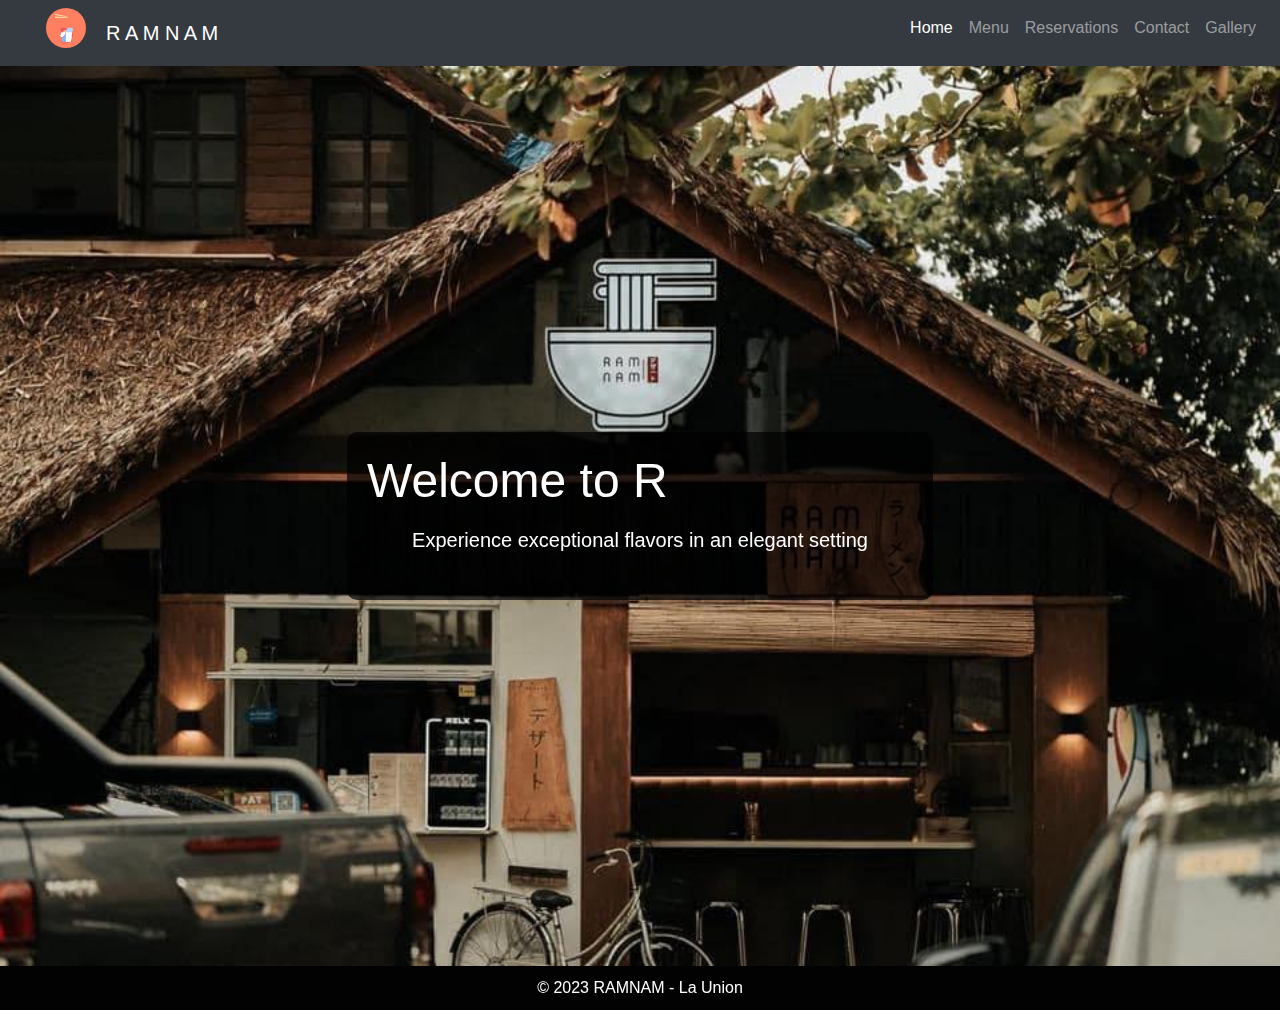
<file: index.html>
<!DOCTYPE html>
<html lang="en">
<head>
    <meta charset="UTF-8">
    <meta name="viewport" content="width=device-width, initial-scale=1.0">
    <meta name="description" content="Experience exceptional flavors in an elegant setting at RAMNAM restaurant. View our menu, make reservations, and get in touch with us.">
    <meta name="author" content="Engr. Omanito">
    <title>RAMNAM Restaurant</title>
    <link rel="stylesheet" type="text/css" href="styles.css">
    <script src="https://code.jquery.com/jquery-3.5.1.slim.min.js"></script>
    <script src="https://cdn.jsdelivr.net/npm/@popperjs/core@2.9.2/dist/umd/popper.min.js"></script>  
    <link rel="stylesheet" href="https://stackpath.bootstrapcdn.com/bootstrap/4.5.2/css/bootstrap.min.css">
    <link rel="stylesheet" href="https://cdnjs.cloudflare.com/ajax/libs/font-awesome/5.15.3/css/all.min.css">
    <link rel="stylesheet" href="https://cdnjs.cloudflare.com/ajax/libs/font-awesome/5.15.3/css/all.min.css">

    <link rel="icon" href="favicon.ico" type="image/x-icon">
    <link rel="stylesheet" type="text/css" href="styles.css">
    <style>
        
      
        .navbar-custom {
            background-color: #03080e;
        }

        .navbar-brand, .navbar-nav .nav-link {
            color: white;
        }

        .navbar-toggler {
            border: none;
            background-color: whitesmoke;
            color: rgb(255, 255, 255);
            cursor: pointer;
            padding: 0.5rem;
            outline: none;
            transition: transform 0.3s;
        }
        .navbar-nav .nav-link:hover {
            color: #e74c3c; /* Change to the desired hover color */
        }

        .navbar-toggler-icon {
            display: block;
            width: 25px;
            height: 3px;
            background-color: rgb(0, 0, 0);
            margin: 5px auto;
            transition: all 0.3s;
        }


        .navbar-toggler.collapsed .navbar-toggler-icon {
            transform: rotate(0deg);
        }

        .navbar-toggler.collapsed .navbar-toggler-icon.line-1 {
            transform: translateY(0px) rotate(45deg);
        }

        .navbar-toggler.collapsed .navbar-toggler-icon.line-2 {
            opacity: 0;
        }

        .navbar-toggler.collapsed .navbar-toggler-icon.line-3 {
            transform: translateY(0px) rotate(-45deg);
        }
        /* Center navigation links and search button */
        .navbar-nav .nav-link,
        .search-button {
            text-align: center;
            margin-bottom: 10px;
        }
    
        /* Center the search input field */
        .fancy-search {
            text-align: center;
        }
    
        .search-input {
            display: block;
            margin: 0 auto;
        }
    
        /* Resize GIF for mobile devices */
        .noodles-gif {
            width: 100px;
            height: 100px;
        }
    
        /* Center logo on mobile devices */
        .logo {
            display: flex;
            justify-content: center;
            align-items: center;
            margin-bottom: 10px; /* Adjust as needed */
        }
        .fancy-search {
            display: none;
        }

        @media screen and (orientation: landscape) {
            .intro h1 {
                font-size: 3rem; /* Adjust the font size */
            }
        
            .intro p {
                font-size: 1.25rem; /* Adjust the font size */
            }
        }

        @media (max-width: 768px) {
            .intro h1 {
                font-size: 2rem;
            }

            .intro p {
                font-size: 1rem;
            }

            .navbar-brand {
                font-size: 1.5rem;
            }

            .navbar-nav .nav-link {
                font-size: 1rem;
            }

            .intro h1 span {
                white-space: nowrap;
            }

            /* Resize GIF for mobile devices */
            .noodles-gif {
                width: 100px;
                height: 100px;
            }
            

            /* Center logo on mobile devices */
            .logo {
                display: flex;
                justify-content: center;
                align-items: center;
                margin-bottom: 10px; /* Adjust as needed */
            }
            .search-input {
                display: block;
                margin: 0 auto;
                padding: 8px 16px;
                border: 1px solid #e74c3c;
                border-radius: 4px;
                font-size: 16px;
                width: 200px; /* Adjust as needed */
            }
            
            /* Style for the search button */
            .search-button {
                background-color: #e74c3c;
                color: white;
                border: none;
                padding: 8px 16px;
                border-radius: 4px;
                cursor: pointer;
                font-size: 16px;
                transition: background-color 0.3s ease;
            }
            
            .search-button:hover {
                background-color: #c0392b;
            }
        }
    </style>
</head>
<body>
    <div class="wrapper">
        <nav class="navbar navbar-expand-lg navbar-dark bg-dark sticky-top">
            <div class="logo">
                <img src="noodles.gif" alt="Noodles" class="noodles-gif clickable" style="width: 40px; height: 40px;">
            </div>
            <a class="navbar-brand" href="#">R A M N A M</a>
            
            <button class="navbar-toggler" type="button" data-toggle="collapse" data-target="#navbarNav" aria-controls="navbarNav" aria-expanded="false" aria-label="Toggle navigation">
                <span class="navbar-toggler-icon"></span>
            </button>
            <div class="collapse navbar-collapse" id="navbarNav">
                <ul class="navbar-nav ml-auto">
                    <li class="nav-item active">
                        <a class="nav-link" href="index.html">Home</a>
                    </li>
                    <li class="nav-item">
                        <a class="nav-link" href="menu.html">Menu</a>
                    </li>
                    <li class="nav-item">
                        <a class="nav-link" href="Reservations.html">Reservations</a>
                    </li>
                    <li class="nav-item">
                        <a class="nav-link contact-link" href="Contact.html">Contact</a>
                    </li>
                    <li class="nav-item">
                        <a class="nav-link" href="gallery.html">Gallery</a>
                    </li>
                </ul>
                <div class="fancy-search">
                    <input type="text" class="search-input" name="q" placeholder="Search for dishes...">
                    <button class="search-button"><i class="fas fa-search"></i></button>
                </div>
            </div>
        </nav>
        <div class="intro fade-in">
            <div class="intro-content">
                <h1>Welcome to <span class="intro-logo">
                    <span class="zoom">R</span>
                    <span class="zoom move-letter">A</span>
                    <span class="zoom move-letter">M</span>
                    <span class="zoom move-letter">N</span>
                    <span class="zoom move-letter">A</span>
                    <span class="zoom move-letter">M</span>
                </span></h1>
                <p class="intro-text">Experience exceptional flavors in an elegant setting</p>
            </div>
        </div>
    </div>
    <footer class="footer">
        <p>&copy; 2023 RAMNAM - La Union</p>
    </footer>
    <script src="animation.js"></script>
    <script src="https://stackpath.bootstrapcdn.com/bootstrap/4.5.2/js/bootstrap.min.js"></script>

</body>
</html>
</file>
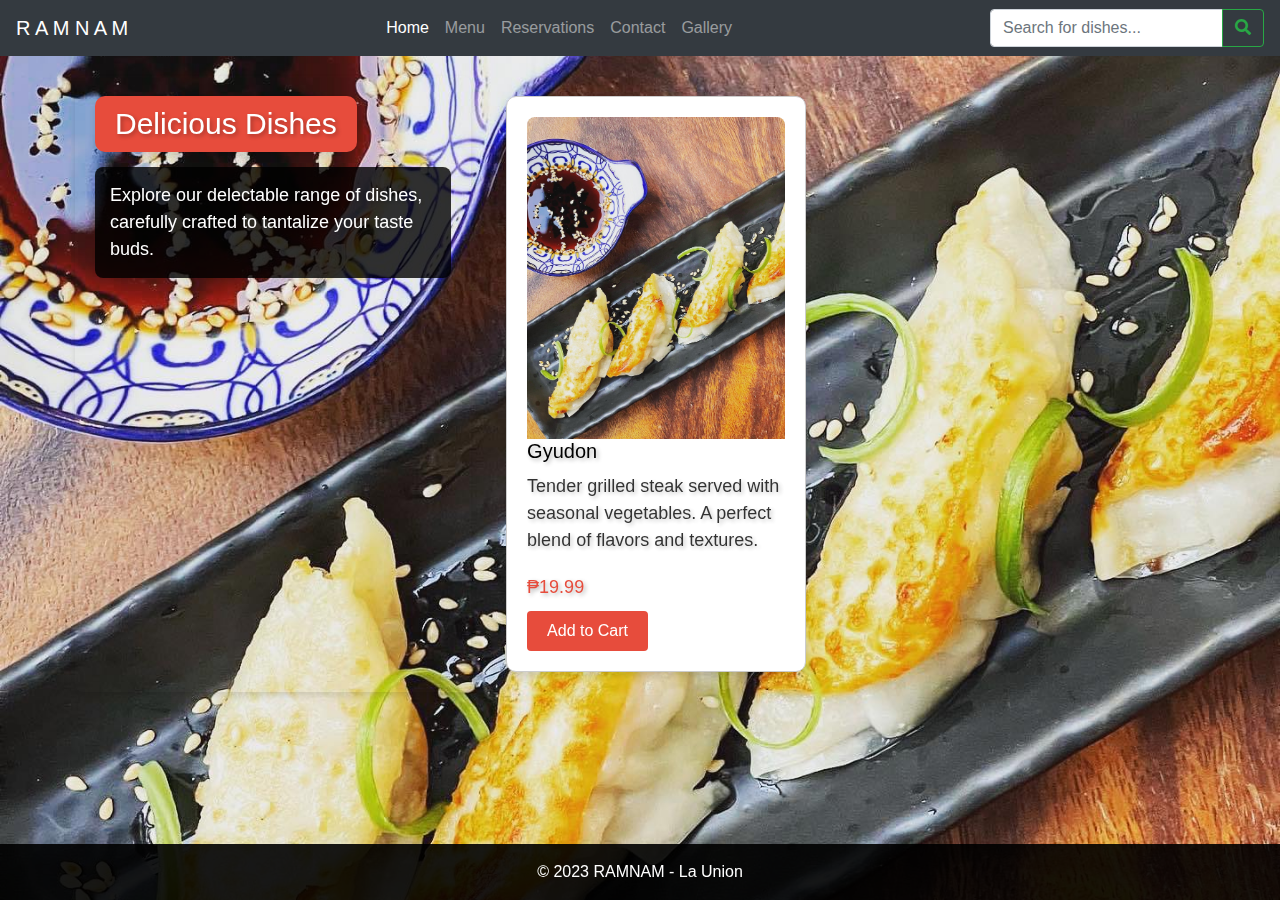
<file: menu.html>
<!DOCTYPE html>
<html>
<head>
    <meta charset="UTF-8">
    <meta name="viewport" content="width=device-width, initial-scale=1.0">
    <meta name="description" content="Experience exceptional flavors in an elegant setting at RAMNAM restaurant. View our menu, make reservations, and get in touch with us.">
    <meta name="author" content="Engr. Omanito">
    <title>Menu - RAMNAM Restaurant</title>
    <link rel="stylesheet" href="https://stackpath.bootstrapcdn.com/bootstrap/4.5.2/css/bootstrap.min.css">
    <link rel="stylesheet" href="https://cdnjs.cloudflare.com/ajax/libs/font-awesome/5.15.3/css/all.min.css">
    <link rel="icon" href="favicon.ico" type="image/x-icon">
    <link rel="stylesheet" type="text/css" href="styles.css">
    <style>
        body {
            opacity: 0;
            transition: opacity 1s ease;
            margin: 0;
            padding: 0;
            font-family: Arial, sans-serif;
        }

        .background-slideshow {
            position: fixed;
            top: 0;
            left: 0;
            width: 100%;
            height: 100%;
            z-index: -1;
            transition: opacity 0.5s ease-in-out;
        }

        .background-slideshow img {
            position: absolute;
            width: 100%;
            height: 100%;
            object-fit: cover;
            transition: opacity 0.5s ease-in-out;
        }

        .background-image {
            position: absolute;
            width: 100%;
            height: 100%;
            object-fit: cover;
            opacity: 0;
            transition: opacity 0.5s ease-in-out, filter 0.5s ease-in-out;
            filter: blur(0px);
        }

        .background-image.active {
            opacity: 1;
            filter: blur(0);
        }

        .menu-panel {
            display: flex;
            justify-content: space-between;
            align-items: center;
            padding: 20px;
            background-color: transparent;
            color: white;
            position: relative;
            z-index: 1;
        }

        .menu-panel .content {
            flex: 1;
        }

        .dish {
            display: none;
        }

        .dish img {
            max-width: 100%;
            height: auto;
        }

        .dish h2 {
            font-size: 20px;
            margin-bottom: 10px;
            color: #000000;
        }

        .dish-description {
            font-size: 16px;
            margin-bottom: 10px;
            opacity: 0.8;
        }

        .dish-price {
            font-size: 18px;
            color: #e74c3c;
            margin-bottom: 10px;
        }

        .add-to-cart-button {
            background-color: #e74c3c;
            color: white;
            border: none;
            padding: 8px 20px;
            border-radius: 4px;
            cursor: pointer;
            font-size: 16px;
            transition: background-color 0.3s ease;
        }

        .add-to-cart-button:hover {
            background-color: #c0392b;
        }

        @keyframes slideInFromLeft {
            0% {
                transform: translateX(-100%);
                opacity: 0;
            }
            100% {
                transform: translateX(0);
                opacity: 1;
            }
        }

        .menu-content {
            animation: slideInFromLeft 1s ease-in-out;
           
            padding: 20px;
            border-radius: 8px;
            box-shadow: 0 4px 6px rgba(0, 0, 0, 0.1);
            color: white;
        }

        .menu-content h2 {
            font-size: 30px;
            margin-bottom: 15px;
            background-color: #e74c3c;
            padding: 10px 20px;
            border-radius: 10px;
            display: inline-block;
            box-shadow: 0 4px 6px rgba(0, 0, 0, 0.1);
            color: white;
        }

        .menu-content p {
            font-size: 18px;
            background-color: rgba(0, 0, 0, 0.8);
            padding: 15px;
            border-radius: 8px;
            color: white;
        }
        .menu-panel {
            color: black;
        }
        .navbar-toggler {
            background-color: white; /* Change the background color to white */
            border: none;
            color: rgb(255, 255, 255);
            cursor: pointer;
            padding: 0.5rem;
            outline: none;
            transition: transform 0.3s;
        }
        .navbar-toggler-icon {
            display: block;
            width: 25px;
            height: 3px;
            background-color: black; /* Change the background color to black */
            margin: 5px auto;
            transition: all 0.3s;
        }
        .navbar-nav {
            margin: auto;
            display: flex;
            flex-direction: column;
            align-items: center;
        }
        
    </style>
</head>
<body>
    <div class="background-slideshow">
        <img class="background-image active" src="r1.jpg" alt="Background 1">
        <img class="background-image" src="r2.jpg" alt="Background 2">
        <img class="background-image" src="r3.jpg" alt="Background 3">
    </div>
    <nav class="navbar navbar-expand-lg navbar-dark bg-dark sticky-top">
        <a class="navbar-brand" href="#">R A M N A M</a>
        <button class="navbar-toggler" type="button" data-toggle="collapse" data-target="#navbarNav" aria-controls="navbarNav" aria-expanded="false" aria-label="Toggle navigation">
            <span class="navbar-toggler-icon"></span>
        </button>
        <div class="collapse navbar-collapse" id="navbarNav">
            <ul class="navbar-nav ml-auto">
                <li class="nav-item active">
                    <a class="nav-link" href="index.html">Home</a>
                </li>
                <li class="nav-item">
                    <a class="nav-link" href="menu.html">Menu</a>
                </li>
                <li class="nav-item">
                    <a class="nav-link" href="Reservations.html">Reservations</a>
                </li>
                <li class="nav-item">
                    <a class="nav-link contact-link" href="Contact.html">Contact</a>
                </li>
                <li class="nav-item">
                    <a class="nav-link" href="gallery.html">Gallery</a>
                </li>
            </ul>
            <form class="form-inline ml-lg-3">
                <div class="input-group">
                    <input class="form-control" type="search" placeholder="Search for dishes..." aria-label="Search">
                    <div class="input-group-append">
                        <button class="btn btn-outline-success" type="submit"><i class="fas fa-search"></i></button>
                    </div>
                </div>
            </form>
        </div>
    </nav>
    <div class="menu-panel container">
        <div class="row">
            <div class="col-md-6 menu-content">
                
            <h2>Delicious Dishes</h2>
            <p>Explore our delectable range of dishes, <br>carefully crafted to tantalize your taste buds.</p>

            </div>
            <div class="col-md-6 dish-slideshow">
               <div class="dish">
                <img src="r1.jpg" alt="Dish 1">
                <h2>Gyudon</h2>
                <p class="dish-description">Tender grilled steak served with seasonal vegetables. A perfect blend of flavors and textures.</p>
                <div class="dish-price">₱19.99</div>
                <button class="add-to-cart-button">Add to Cart</button>
            </div>
            <div class="dish">
                <img src="r2.jpg" alt="Dish 2">
                <h2>Oden</h2>
                <p class="dish-description">Indulge in the richness of this chocolate cake topped with cherries. A delightful dessert for any occasion.</p>
                <div class="dish-price">₱9.99</div>
                <button class="add-to-cart-button">Add to Cart</button>
            </div>
            <div class="dish">
                <img src="r3.jpg" alt="Dish 3">
                <h2>Ramen</h2>
                <p class="dish-description">Sip on this signature cocktail with a blend of red fruits and vodka. A refreshing way to enjoy your evening.</p>
                <div class="dish-price">₱.99</div>
                <button class="add-to-cart-button">Add to Cart</button>
            </div>
            </div>
        </div>
    </div>
    <footer class="footer text-center py-3">
        <p>&copy; 2023 RAMNAM - La Union</p>
    </footer>
    <script src="animation.js"></script>
    <script src="https://code.jquery.com/jquery-3.5.1.slim.min.js"></script>
    <script src="https://stackpath.bootstrapcdn.com/bootstrap/4.5.2/js/bootstrap.min.js"></script>
    <script src="animation.js"></script>
    <script>
        let backgroundIndex = 0;
        let dishIndex = 0;

        showBackgroundAndDishes();

        function showBackgroundAndDishes() {
            const backgroundImages = document.getElementsByClassName("background-image");
            const dishes = document.getElementsByClassName("dish");
            document.body.style.opacity = 1;

            for (let i = 0; i < backgroundImages.length; i++) {
                backgroundImages[i].classList.remove("active");
            }
            for (let i = 0; i < dishes.length; i++) {
                dishes[i].style.display = "none";
            }

            backgroundImages[backgroundIndex].classList.add("active");
            dishes[dishIndex].style.display = "block";

            backgroundIndex = (backgroundIndex + 1) % backgroundImages.length;
            dishIndex = (dishIndex + 1) % dishes.length;

            setTimeout(showBackgroundAndDishes, 5000);
        }
    </script>
</body>
</html>
</file>
<file: styles.css>
body, h1, h2, p {
    margin: 0;
    padding: 0;
}

.navbar-brand, .navbar-nav .nav-link {
    color: white;
}

/* Change the text color of navigation links on hover */
.navbar-nav .nav-link:hover {
    color: #e74c3c; /* Change to the desired hover color */
}

body {
    font-family: Arial, sans-serif;
    background-color: #1a1a1a;
    color: white;
    overflow-x: hidden; /* Prevent horizontal scrolling */
}


.header {
    background-color: rgba(0, 0, 0, 0.9);
    padding: 10px 0;
    display: flex;
    justify-content: space-between;
    align-items: center;
}

.logo {
    font-size: 24px;
    color: #e74c3c;
    padding: 0 20px;
    display: flex;
    align-items: center;
}

.nav {
    display: flex;
    padding: 0 20px;
}

.nav a {
    color: rgb(111, 11, 11);
    text-decoration: none;
    margin: 0 15px;
    font-size: 16px;
    transition: color 0.3s ease;
}

.nav a:hover {
    color: #e74c3c;
}


.intro {
    background-image: url('mainpict.jpg');
    background-size: cover;
    background-position: center;
    min-height: 100vh;
    display: flex;
    align-items: center;
    justify-content: center;
    text-align: center;
}

.intro-content {
    background-color: rgba(0, 0, 0, 0.7);
    padding: 20px;
    border-radius: 10px;
    max-width: 80%; /* Responsive max-width */
    margin: 0 auto; 
}

.intro h1 {
    font-size: 4rem; /* Responsive font size */
    margin-bottom: 15px;
}

.intro p {
    font-size: 1.5rem; /* Responsive font size */
    margin-bottom: 25px;
}


@keyframes fadeIn {
    from {
        opacity: 0;
    }
    to {
        opacity: 1;
    }
}


.fade-in {
    animation: fadeIn 1s ease-in-out;
}


.menu {
    display: flex;
    justify-content: center;
    flex-wrap: wrap;
    padding: 20px;
}
.menu-panel {
    color : black;
    text-shadow: 2px 2px 4px rgba(0, 0, 0, 0.3);
    font-family: "Helvetica Neue", Arial, sans-serif;
}

.menu-panel h2 {
    font-size: 30px;
    margin-bottom: 15px;
}

.menu-panel p {
    font-size: 18px;
    margin-bottom: 20px;
}

.add-to-cart-button {
    background-color: #e74c3c;
    color: white;
    border: none;
    padding: 10px 25px;
    border-radius: 50px;
    cursor: pointer;
    font-size: 18px;
    transition: background-color 0.3s ease;
}

.add-to-cart-button:hover {
    background-color: #c0392b;
}

/*  ---------- */

.menu-content {
    
    padding: 20px;
    border-radius: 8px;
    box-shadow: 0 4px 6px rgba(0, 0, 0, 0.1);
}

.menu-content h2 {
    font-size: 30px;
    margin-bottom: 15px;
    background-color: #e74c3c;
    padding: 10px 20px;
    border-radius: 10px;
    display: inline-block;
    box-shadow: 0 4px 6px rgba(0, 0, 0, 0.1);
    color: white;
}

.menu-content p {
    font-size: 18px;
    background-color: rgba(0, 0, 0, 0.8);
    padding: 15px;
    border-radius: 8px;
    color: white;
}


.dish {
    border: 1px solid #ccc;
    padding: 20px;
    border-radius: 10px;
    box-shadow: 0 4px 6px rgba(0, 0, 0, 0.1);
    margin: 20px;
    transition: transform 0.2s ease-in-out;
    max-width: 300px;
    background-color: white;
    overflow: hidden;
}

.dish:hover {
    transform: translateY(-5px);
}

.dish img {
    max-width: 100%;
    height: auto;
    border-radius: 8px 8px 0 0;
}

.dish-info {
    padding: 20px;
    text-align: center;
}

.dish h2 {
    font-size: 20px;
    margin-bottom: 10px;
    color: #333;
}

.dish-description {
    font-size: 16px;
    margin-bottom: 10px;
    opacity: 0.8;
}

.dish-price {
    font-size: 18px;
    color: #e74c3c;
    margin-bottom: 10px;
}

.add-to-cart-button {
    background-color: #e74c3c;
    color: white;
    border: none;
    padding: 8px 20px;
    border-radius: 4px;
    cursor: pointer;
    font-size: 16px;
    transition: background-color 0.3s ease;
}

.add-to-cart-button:hover {
    background-color: #c0392b;
}


.noodles-gif {
    width: 24px; /* Adjust the width to match the logo's font-size */
    height: 24px; /* Adjust the height to match the logo's font-size */
    margin-left: 10px;
    display: inline-block;
    border-radius: 50%; /* Make the image circular */
    overflow: hidden; /* Hide any content outside the circle */
    cursor: pointer; /* Show pointer cursor when clickable */
}

.noodles-gif img {
    width: 100%;
    height: 100%;
    object-fit: cover;
}

/* Bounce animation for the noodles-gif */
@keyframes bounceAnimation {
    0%, 100% {
        transform: translateY(0);
    }
    50% {
        transform: translateY(-10px);
    }
}


.noodles-gif.bounce {
    animation: bounceAnimation 0.5s;
}
@keyframes zoomIn {
    0% {
        transform: scale(1);
    }
    100% {
        transform: scale(1.2);
    }
}

.zoom {
    display: inline-block;
    animation: zoomIn 2s infinite alternate; /* Adjust the duration and animation behavior as needed */
}

/* Falling animation for move-letter */
@keyframes falling {
    0% {
        transform: translateY(-50px);
        opacity: 0;
    }
    100% {
        transform: translateY(0);
        opacity: 1;
    }
}

.move-letter {
    display: inline-block;
    opacity: 0; /* Initially hidden */
    animation: falling 0.5s ease-in-out forwards; /* Adjust the animation duration as needed */
}

@keyframes slideInFromLeft {
    0% {
        transform: translateX(-100%);
        opacity: 0;
    }
    100% {
        transform: translateX(0);
        opacity: 1;
    }
}

.intro-text {
    animation: slideInFromLeft 1.5s ease-in-out; /* Adjust the animation duration as needed */
}


/* Footer */
body {
    margin: 0;
    padding: 0;
    display: flex;
    flex-direction: column;
    min-height: 100vh;
}

.wrapper {
    flex: 1;
    display: flex;
    flex-direction: column;
}

.footer {
    background-color: rgba(0, 0, 0, 0.9);
    color: white;
    text-align: center;
    padding: 10px 0; /* Adjust the padding as needed */
    width: 100%;
    margin-top: auto; /* Pushes the footer to the bottom */
}

/* Your existing CSS styles */

.gallery-container {
    display: grid;
    grid-template-columns: repeat(auto-fit, minmax(200px, 1fr));
    gap: 20px;
    padding: 20px;
    margin-top: 20px;
}

.gallery-item {
    position: relative;
    overflow: hidden;
    border-radius: 8px;
    box-shadow: 0 4px 6px rgba(0, 0, 0, 0.1);
}

.gallery-item img {
    width: 100%;
    height: auto;
    transition: transform 0.3s;
}

.gallery-item:hover img {
    transform: scale(1.05);
}
.reservation-form-container {
    opacity: 0;
    transform: translateY(20px);
    animation: fadeInUp 1s forwards;
}

@keyframes fadeInUp {
    to {
        opacity: 1;
        transform: translateY(0);
    }
}
body::before {
    content: "";
    background: url('ss1.jpg') no-repeat center center fixed;
    background-size: cover;
    position: fixed;
    top: 0;
    left: 0;
    width: 100%;
    height: 100%;
    z-index: -1;
    opacity: 0; /* Make it invisible */
    pointer-events: none; /* Allow clicks to pass through */
}
/* Adjust the positioning of the reservation image */
/* Adjust the positioning of the reservation image */
.reservation-gif {
    display: flex;
    justify-content: center;
    align-items: center;
    flex-direction: column;
    margin-top: 50px; /* Adjust the distance from the reservation form */
    margin-bottom: 50px; /* Adjust the distance from the footer */
}

.reservation-gif img {
    max-height: 300px; /* Adjust the maximum height of the image */
    width: auto;
    transition: transform 0.2s ease-in-out;
    margin-bottom: 0px; /* Adjust the space between the image and form/footer */
}

.reservation-gif img:hover {
    transform: scale(1.05);
}


.google-location-container {
    flex: 4;
    width: 100%; /* Use a percentage value to adapt to screen width */
    border-radius: 8px;
    overflow: hidden;
}

@media (max-width: 768px) {
    /* Styles for smartphones and smaller tablets */
}

@media (min-width: 769px) and (max-width: 1024px) {
    /* Styles for larger tablets */
}

@media (min-width: 1025px) {
    /* Styles for desktops */
}
</file>
